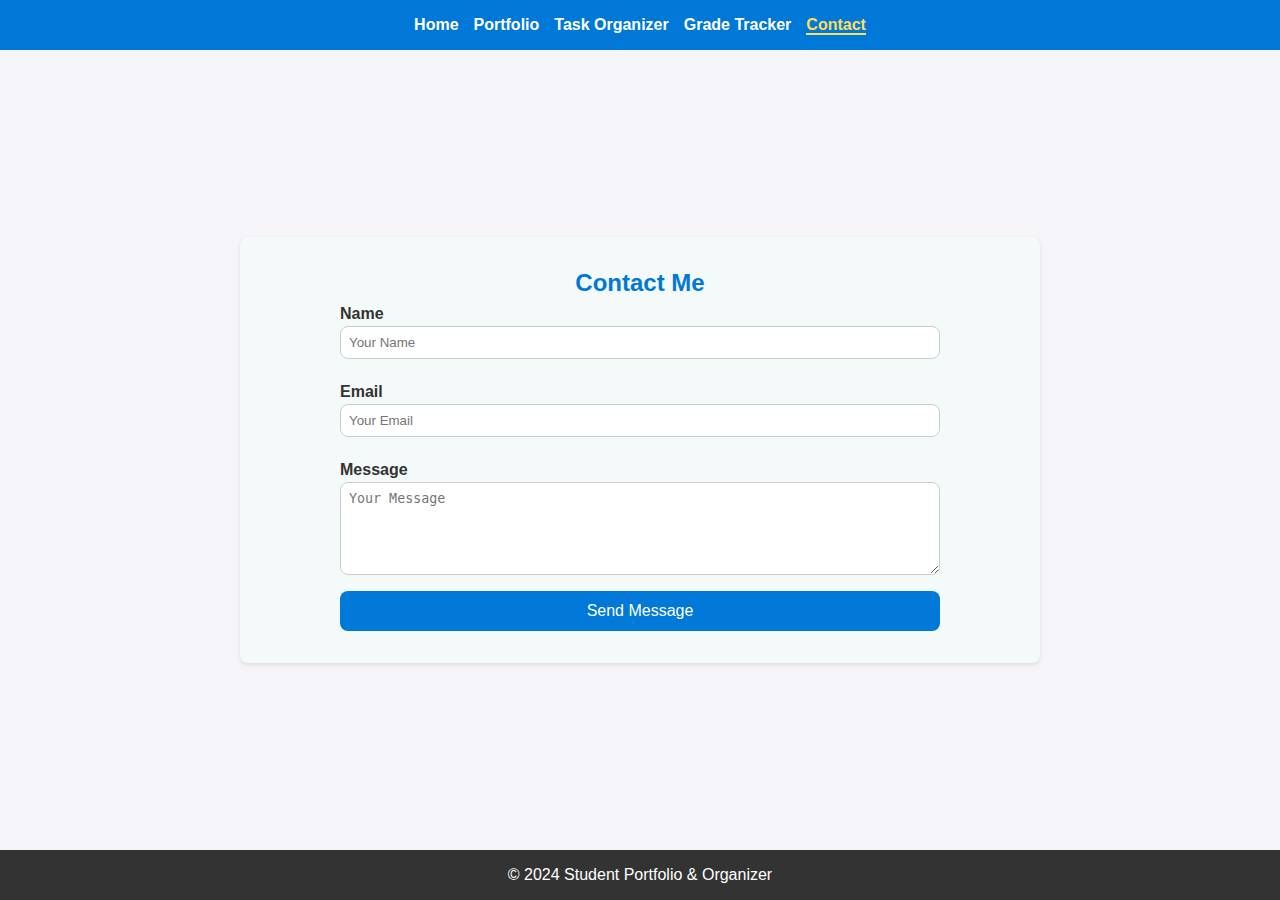
<file: contact.html>
<!DOCTYPE html>
<html lang="en">
<head>
    <meta charset="UTF-8">
    <meta name="viewport" content="width=device-width, initial-scale=1.0">
    <title>Contact Us</title>
    <link rel="stylesheet" href="style.css">
    <script src="script.js" defer></script>
</head>
<body>
    <div class="container">
        <header>
            <nav>
                <ul>
                    <li><a href="index.html">Home</a></li>
                    <li><a href="portfolio.html">Portfolio</a></li>
                    <li><a href="organizer.html">Task Organizer</a></li>
                    <li><a href="grades.html">Grade Tracker</a></li>
                    <li><a href="contact.html" class="active">Contact</a></li>
                </ul>
            </nav>
        </header>
        <main class="secondary-page">
            <section id="contact">
                <h2>Contact Me</h2>
                <div class="contact-container">
                    <form id="contactForm">
                        <label for="name">Name</label>
                        <input type="text" id="name" placeholder="Your Name" aria-label="Your Name" required>

                        <label for="email">Email</label>
                        <input type="email" id="email" placeholder="Your Email" aria-label="Your Email" required>

                        <label for="message">Message</label>
                        <textarea id="message" placeholder="Your Message" rows="5" aria-label="Your Message" required></textarea>

                        <button type="submit" aria-label="Send Message">Send Message</button>
                    </form>
                    <p id="formFeedback" style="display: none; color: green;">Thank you! Your message has been received.</p>
                </div>
            </section>
        </main>
        <footer>
            <p>&copy; 2024 Student Portfolio & Organizer</p>
        </footer>
    </div>
</body>
</html>
</file>
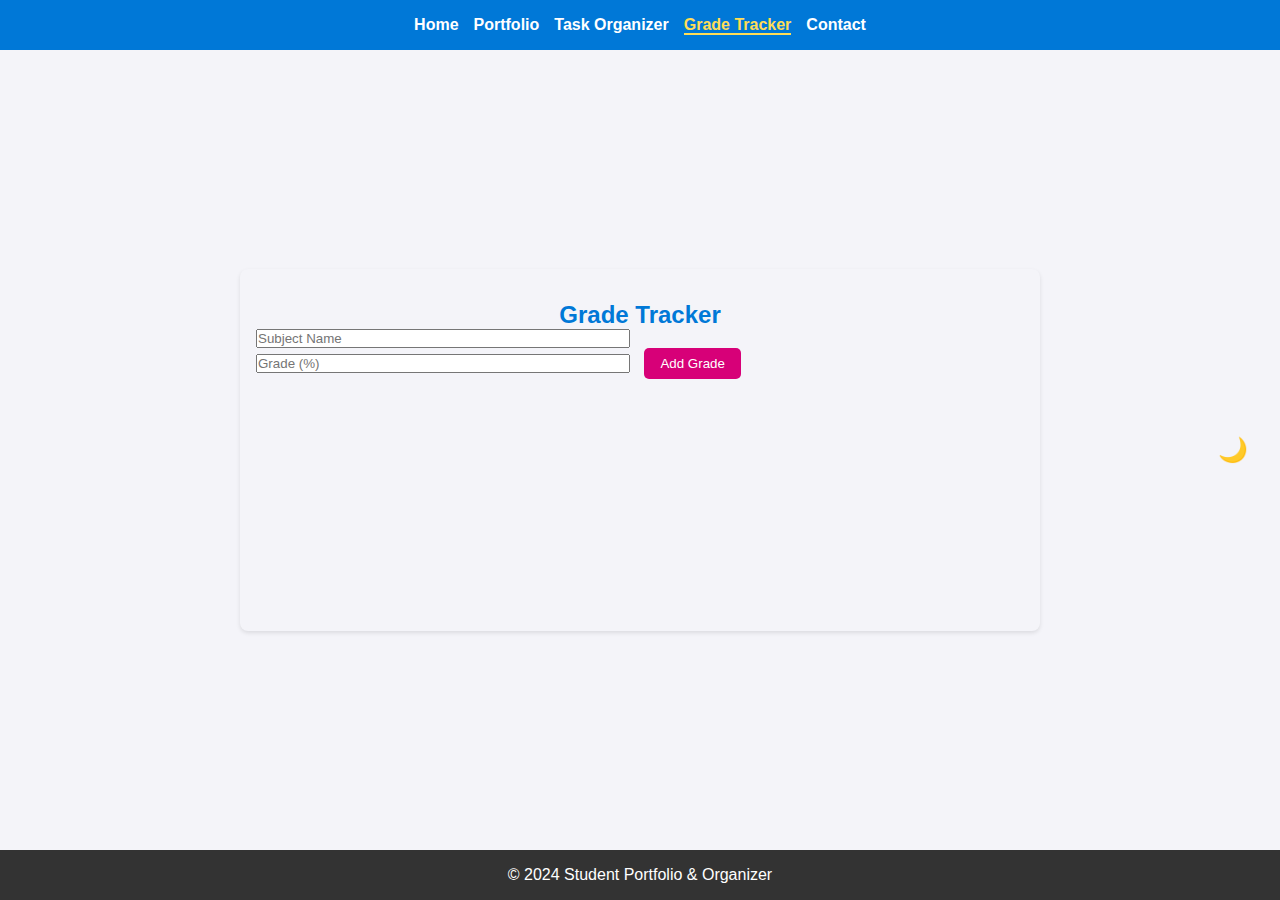
<file: grades.html>
<!DOCTYPE html>
<html lang="en">
<head>
    <meta charset="UTF-8">
    <meta name="viewport" content="width=device-width, initial-scale=1.0">
    <title>Grade Tracker - Track Your Grades</title>
    <link rel="stylesheet" href="style.css">
    <script src="script.js" defer></script>
</head>
<body>
    <div class="container">
        <header>
            <nav>
                <ul>
                    <li><a href="index.html">Home</a></li>
                    <li><a href="portfolio.html">Portfolio</a></li>
                    <li><a href="organizer.html">Task Organizer</a></li>
                    <li><a href="grades.html" class="active">Grade Tracker</a></li>
                    <li><a href="contact.html">Contact</a></li>
                </ul>
            </nav>
            <button id="themeToggle" class="theme-toggle" aria-label="Toggle Dark Mode">
                🌙
            </button>
        </header>
        <main class="secondary-page">
            <section id="grades">
                <h2>Grade Tracker</h2>
                <div class="grade-container">
                    <input type="text" id="subjectInput" placeholder="Subject Name" aria-label="Subject Name">
                    <input type="number" id="gradeInput" placeholder="Grade (%)" aria-label="Grade Percentage">
                    <button onclick="addGrade()" aria-label="Add Grade">Add Grade</button>
                    <ul id="gradeList" class="editable">
                        <p id="noGradesMessage">No grades added yet. Start by adding your first grade!</p>
                    </ul>
                </div>
                <canvas id="gradeChart" width="400" height="200"></canvas>
            </section>
        </main>
        <footer>
            <p>&copy; 2024 Student Portfolio & Organizer</p>
        </footer>
    </div>
</body>
</html>
</file>
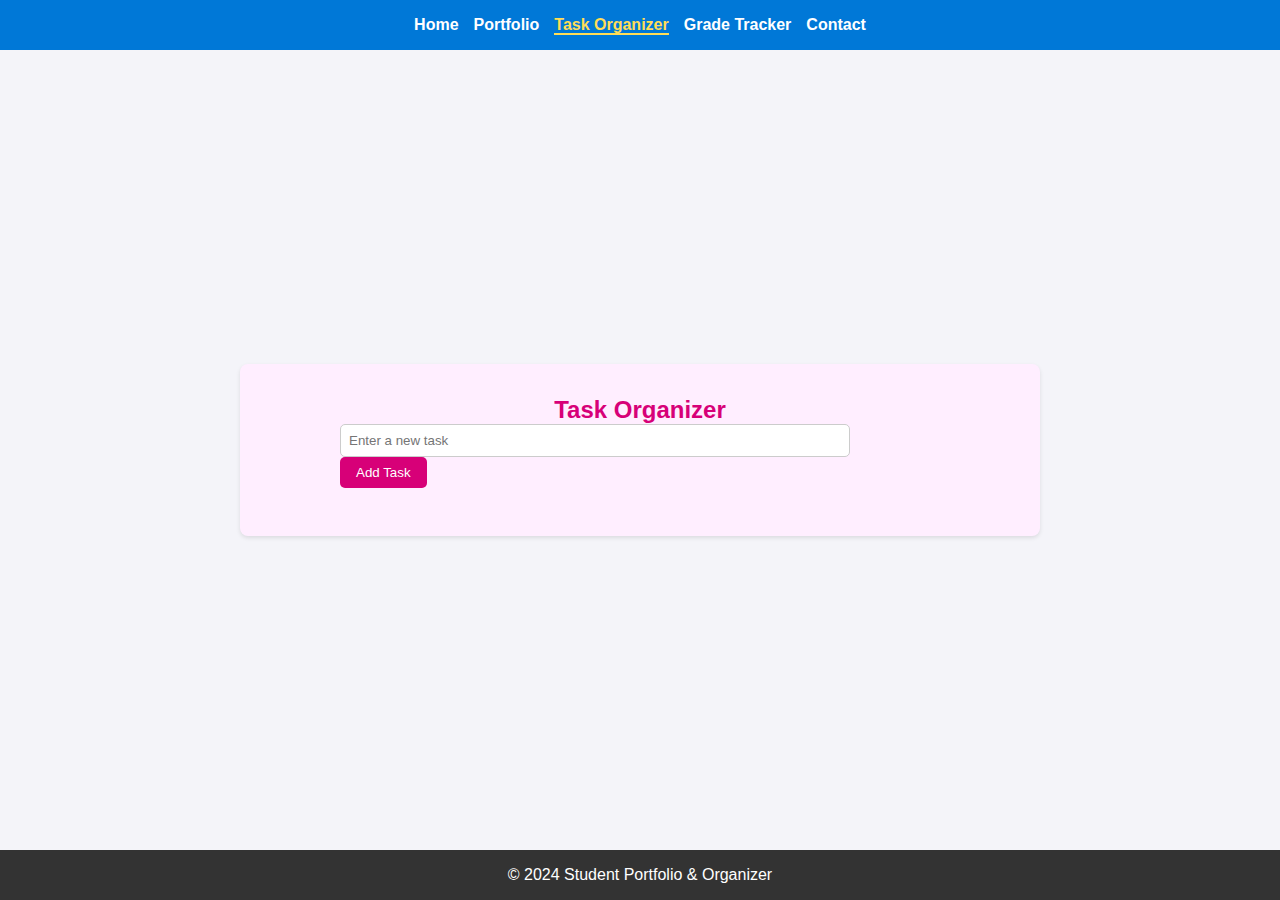
<file: organizer.html>
<!DOCTYPE html>
<html lang="en">
<head>
    <meta charset="UTF-8">
    <meta name="viewport" content="width=device-width, initial-scale=1.0">
    <title>Task Organizer - Stay Organized</title>
    <link rel="stylesheet" href="style.css">
    <script src="script.js" defer></script>
</head>
<body>
 <div class="container">
    <header>
        <nav>
            <ul>
                <li><a href="index.html">Home</a></li>
                <li><a href="portfolio.html">Portfolio</a></li>
                <li><a href="organizer.html" class="active">Task Organizer</a></li>
                <li><a href="grades.html">Grade Tracker</a></li>
                <li><a href="contact.html">Contact</a></li>
            </ul>
        </nav>
    </header>
    <main class="secondary-page">
        <section id="organizer">
            <h2>Task Organizer</h2>
            <div class="task-container">
                <input type="text" id="taskInput" placeholder="Enter a new task" aria-label="Task Input">
                <button onclick="addTask()" aria-label="Add Task">Add Task</button>
                <ul id="taskList" class="editable">
                    <p id="noTasksMessage">No tasks added yet. Start by adding your first task!</p>
                </ul>
            </div>
        </section>
    </main>
    <footer>
        <p>&copy; 2024 Student Portfolio & Organizer</p>
    </footer>
 </div>
</body>
</html>
</file>
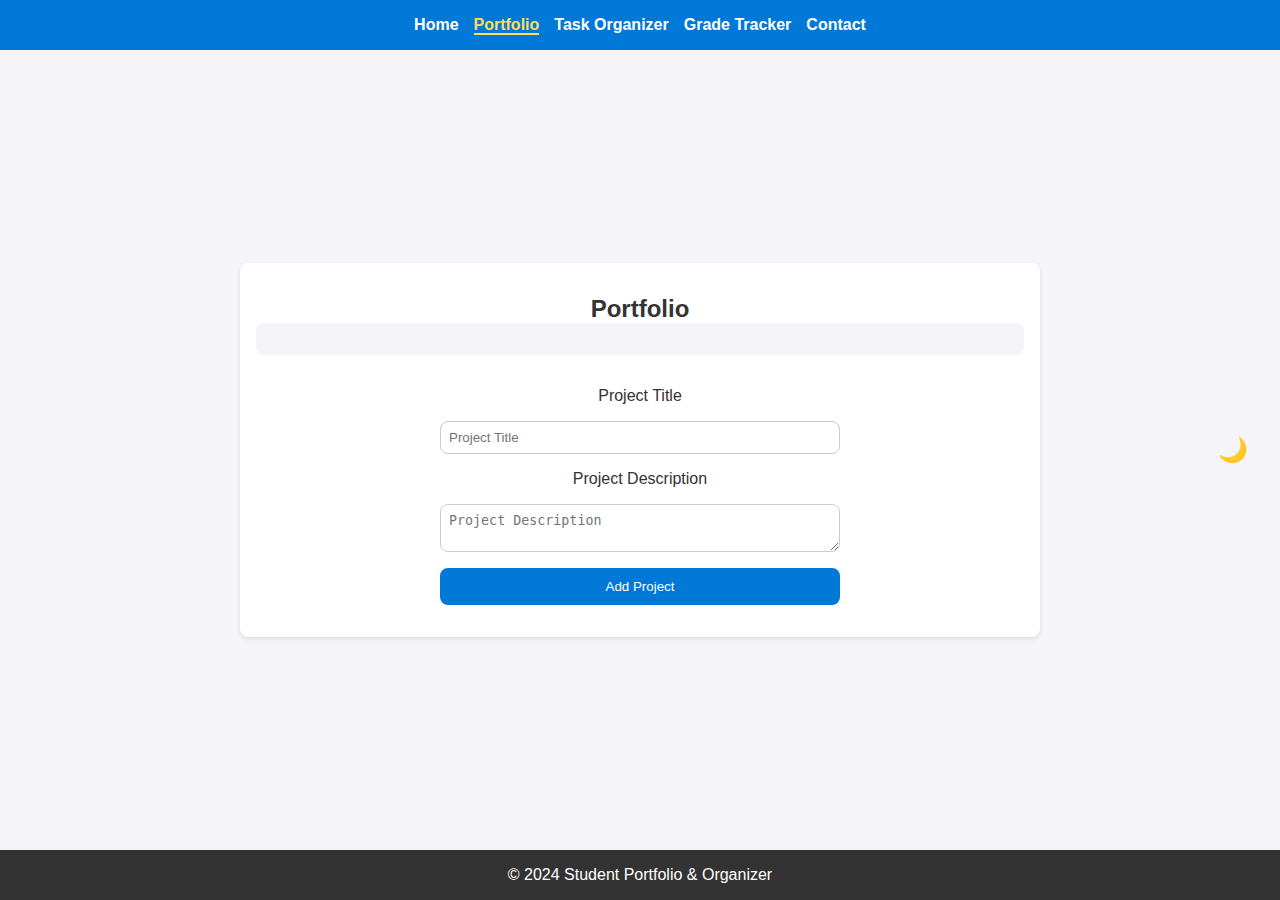
<file: portfolio.html>
<!DOCTYPE html>
<html lang="en">
<head>
    <meta charset="UTF-8">
    <meta name="viewport" content="width=device-width, initial-scale=1.0">
    <title>Portfolio - My Projects</title>
    <link rel="stylesheet" href="style.css">
    <script src="script.js" defer></script>
</head>
<body>
    <div class="container">
        <header>
            <nav>
                <ul>
                    <li><a href="index.html">Home</a></li>
                    <li><a href="portfolio.html" class="active">Portfolio</a></li>
                    <li><a href="organizer.html">Task Organizer</a></li>
                    <li><a href="grades.html">Grade Tracker</a></li>
                    <li><a href="contact.html">Contact</a></li>
                </ul>
            </nav>
            <button id="themeToggle" class="theme-toggle" aria-label="Toggle Dark Mode">
                🌙
            </button>
        </header>
        <main class="secondary-page">
            <section id="portfolio">
                <h2>Portfolio</h2>
                <div class="portfolio-container editable">
                    <p id="noProjectsMessage">No projects added yet. Add your first project below!</p>
                </div>
                <div class="add-project-form">
                    <label for="projectTitle">Project Title</label>
                    <input type="text" id="projectTitle" placeholder="Project Title" aria-label="Project Title">

                    <label for="projectDescription">Project Description</label>
                    <textarea id="projectDescription" placeholder="Project Description" aria-label="Project Description"></textarea>

                    <button onclick="addProject()" aria-label="Add Project">Add Project</button>
                </div>
            </section>
        </main>
        <footer>
            <p>&copy; 2024 Student Portfolio & Organizer</p>
        </footer>
    </div>
</body>
</html>
</file>
<file: style.css>
:root {
    --primary-color: #0078d7;
    --secondary-color: #ffdd57;
    --background-light: #f4f4f9;
    --background-dark: #333;
    --text-color: #333;
    --white: #fff;
    --danger-color: #f44336;
    --danger-hover: #d32f2f;
    --border-radius: 8px;
}

/* Global Styles */
html, body {
    margin: 0;
    padding: 0;
    height: 100%;
    width: 100%;
    font-family: Arial, sans-serif;
    background-color: var(--background-light);
    color: var(--text-color);
    box-sizing: border-box;
}

* {
    margin: 0;
    padding: 0;
    box-sizing: inherit;
}

body {
    display: flex;
    flex-direction: column;
    min-height: 100vh;
    height: fit-content;
}

.container {
    flex: 1;
    display: flex;
    flex-direction: column;
}

/* Header Styles */
header {
    background-color: var(--primary-color);
    color: var(--white);
    padding: 1rem 0;
    text-align: center;
}

nav ul {
    list-style: none;
    display: flex;
    justify-content: center;
    gap: 15px;
}

nav ul li a {
    color: var(--white);
    text-decoration: none;
    font-weight: bold;
    font-size: 1rem;
    transition: color 0.3s ease;
}

nav ul li a:hover,
nav ul li a.active {
    color: var(--secondary-color);
    border-bottom: 2px solid var(--secondary-color);
}

/* Main Content */
main {
    flex: 1;
    width: 100%;
    max-width: 1400px; /* Increased to maintain homepage perfection */
    margin: 0 auto;
    padding: 2rem;
    box-sizing: border-box;
}

/* Vertically center the homepage contents */
main.homepage {
    display: flex;
    flex-direction: column;
    justify-content: center; /* Centers content vertically */
    align-items: center; /* Centers content horizontally */
    height: 100vh; /* Full viewport height */
    text-align: center; /* Ensure text alignment is centered */
    padding: 2rem; /* Add padding for aesthetics */
    box-sizing: border-box; /* Include padding in height calculations */
}

main > section {
    width: 100%;
    max-width: 1200px; /* Ensures consistency across all pages */
    margin: 0 auto; /* Center content */
    padding: 2rem 1rem;
    text-align: center;
    border-radius: var(--border-radius);
    box-shadow: 0 2px 4px rgba(0, 0, 0, 0.1);
    background-color: var(--white);
}

/* Portfolio Section */
.portfolio-container {
    display: flex;
    flex-wrap: wrap;
    gap: 1rem;
    justify-content: center;
    padding: 1rem;
    background-color: var(--background-light);
    border-radius: var(--border-radius);
}

.portfolio-item {
    background: var(--white);
    border: 1px solid #ccc;
    border-radius: var(--border-radius);
    padding: 1rem;
    width: 300px;
    box-shadow: 0 2px 4px rgba(0, 0, 0, 0.1);
    text-align: center;
    display: flex;
    flex-direction: column;
    justify-content: space-between;
    height: 100%; /* Ensure consistent height for all items */
}

.portfolio-item h3 {
    color: var(--primary-color);
    margin-bottom: 0.5rem;
}

.portfolio-item p {
    margin-bottom: 1rem; /* Add spacing between content and button */
}

.portfolio-item button {
    margin-top: auto; /* Push the button to the bottom */
    padding: 0.5rem 1rem;
    background-color: var(--danger-color);
    color: var(--white);
    border: none;
    border-radius: var(--border-radius);
    cursor: pointer;
    align-self: center; /* Center the button horizontally */
}

.portfolio-item button:hover {
    background-color: var(--danger-hover);
}

.add-project-form {
    margin-top: 2rem;
    display: flex;
    flex-direction: column;
    gap: 1rem;
    max-width: 400px;
    margin-left: auto;
    margin-right: auto;
}

.add-project-form input,
.add-project-form textarea {
    padding: 0.5rem;
    border: 1px solid #ccc;
    border-radius: var(--border-radius);
}

.add-project-form button {
    padding: 0.7rem;
    background-color: var(--primary-color);
    color: var(--white);
    border: none;
    border-radius: var(--border-radius);
    cursor: pointer;
}

.add-project-form button:hover {
    background-color: #005a9e;
}

/* Task Organizer Section */
#organizer {
    background: #fef;
    padding: 2rem 1rem;
}

#organizer h2 {
    color: #d70078;
}

.task-container {
    max-width: 600px;
    margin: 0 auto;
    text-align: left;
}

#taskInput {
    width: calc(100% - 90px);
    padding: 0.5rem;
    margin-right: 10px;
    border: 1px solid #ccc;
    border-radius: 5px;
}

button {
    padding: 0.5rem 1rem;
    background-color: #d70078;
    color: var(--white);
    border: none;
    border-radius: 5px;
    cursor: pointer;
}

button:hover {
    background-color: #b00063;
}

#taskList {
    list-style: none;
    padding: 0;
    margin-top: 1rem;
}

#taskList li {
    padding: 0.5rem;
    background: var(--white);
    margin-bottom: 0.5rem;
    border: 1px solid #ccc;
    border-radius: 5px;
    display: flex;
    justify-content: space-between;
    align-items: center;
}

#taskList li button {
    background: var(--danger-color);
    color: var(--white);
    border: none;
    border-radius: 5px;
    cursor: pointer;
    padding: 0.3rem 0.5rem;
}

#taskList li button:hover {
    background: var(--danger-hover);
}

/* Grade Tracker Section */
#grades {
    background: var(--background-light);
    padding: 2rem 1rem;
    text-align: center;
}

#grades h2 {
    color: var(--primary-color);
}

.grade-container {
    max-width: 800px; /* Increased width to avoid narrow layout */
    margin: 0 auto;
    text-align: left;
    box-sizing: border-box;
}

#subjectInput, #gradeInput {
    width: calc(50% - 10px);
    margin-right: 10px;
}

#gradeList {
    list-style: none;
    padding: 0;
    margin-top: 1rem;
}

#gradeList li {
    display: flex;
    justify-content: space-between;
    align-items: center;
    padding: 0.5rem;
    background: var(--white);
    margin-bottom: 0.5rem;
    border: 1px solid #ccc;
    border-radius: 5px;
}

#gradeList li button {
    margin-left: auto; /* Push the button to the far right */
    background: var(--danger-color);
    color: var(--white);
    border: none;
    border-radius: 5px;
    cursor: pointer;
    padding: 0.3rem 0.5rem;
}

#gradeList li button:hover {
    background: var(--danger-hover);
}

/* Contact Section */
#contact {
    background: #f4f9f9;
    padding: 2rem 1rem;
}

#contact h2 {
    color: var(--primary-color);
}

.contact-container {
    max-width: 600px;
    margin: 0 auto;
    text-align: left;
}

form {
    display: flex;
    flex-direction: column;
}

form label {
    margin: 0.5rem 0 0.2rem;
    font-weight: bold;
}

form input, form textarea {
    padding: 0.5rem;
    border: 1px solid #ccc;
    border-radius: var(--border-radius);
    margin-bottom: 1rem;
    width: 100%;
}

form button {
    padding: 0.7rem;
    background-color: var(--primary-color);
    color: var(--white);
    border: none;
    border-radius: var(--border-radius);
    cursor: pointer;
    font-size: 1rem;
}

form button:hover {
    background-color: #005a9e;
}

#formFeedback {
    margin-top: 1rem;
    font-size: 1rem;
    color: green;
    text-align: center;
}

main.secondary-page {
    display: flex;
    flex-direction: column;
    justify-content: center; /* Centers content vertically */
    align-items: center; /* Centers content horizontally */
    height: 100%; /* Full viewport height */
}

main.secondary-page > section {
    margin: 0 auto; /* Centers the section horizontally */
    max-width: 800px; /* Adjust width as needed */
    width: 100%; /* Ensure full width */
}

/* Footer Styles */
footer {
    background: var(--background-dark);
    color: var(--white);
    text-align: center;
    padding: 1rem 0;
    margin-top: auto;
}

/* Responsive Design */
@media (max-width: 768px) {
    main {
        padding: 1rem;
    }

    .portfolio-item {
        width: 100%;
    }
}

/* Dark Mode Styles */
body.dark-mode {
    background-color: #121212; /* Dark background for the body */
    color: #f1f1f1; /* Light text for contrast */
}

/* Header in Dark Mode */
header.dark-mode {
    background-color: #1e1e1e; /* Dark header background */
    color: #f1f1f1;
}

/* Footer in Dark Mode */
footer.dark-mode {
    background-color: #1e1e1e; /* Dark footer background */
    color: #f1f1f1;
}

/* Navigation Links in Dark Mode */
nav ul li a.dark-mode {
    color: #f1f1f1; /* Light text for navigation links */
}

nav ul li a.dark-mode:hover {
    color: var(--secondary-color); /* Highlight on hover */
}

/* Inputs and Textareas in Dark Mode */
input.dark-mode,
textarea.dark-mode {
    background-color: #333; /* Dark background for inputs */
    color: #f1f1f1; /* Light text for readability */
    border: 1px solid #555; /* Darker border for inputs */
}

input.dark-mode::placeholder,
textarea.dark-mode::placeholder {
    color: #888; /* Subtle placeholder color */
}

/* Buttons in Dark Mode */
button.dark-mode {
    background-color: #444; /* Dark background for buttons */
    color: #f1f1f1; /* Light text */
    border: 1px solid #555; /* Subtle border */
}

button.dark-mode:hover {
    background-color: #555; /* Slightly lighter hover effect */
}

/* Portfolio Items in Dark Mode */
.portfolio-item.dark-mode {
    background-color: #1e1e1e; /* Dark background for project items */
    border: 1px solid #444; /* Darker border */
    color: #f1f1f1; /* Light text */
}

/* Lists in Dark Mode (e.g., Tasks, Grades) */
#taskList.dark-mode li,
#gradeList.dark-mode li {
    background-color: #1e1e1e; /* Dark list background */
    border: 1px solid #444; /* Darker border */
    color: #f1f1f1; /* Light text */
}

/* Dark Mode Toggle Button */
.theme-toggle {
    position: absolute;
    top: 50%;
    right: 1rem;
    transform: translateY(-50%);
    background: none;
    border: none;
    font-size: 1.5rem;
    cursor: pointer;
    color: var(--white);
    transition: color 0.3s ease, transform 0.3s ease;
}

.theme-toggle:hover {
    color: var(--secondary-color);
    transform: translateY(-50%) scale(1.2);
}

body.dark-mode .theme-toggle {
    color: #f1f1f1; /* Change icon color in Dark Mode */
}

/* Dark Mode: Sections */
body.dark-mode main > section {
    background-color: #1e1e1e; /* Dark background for sections */
    border: 1px solid #444; /* Subtle border for sections */
    color: #f1f1f1; /* Light text for contrast */
}

/* Ensure consistent padding and spacing */
body.dark-mode main > section h2,
body.dark-mode main > section p {
    color: #f1f1f1; /* Ensure text within sections is readable */
}

/* Lists within sections in Dark Mode */
body.dark-mode main > section ul {
    background-color: #1e1e1e;
    /* border: 1px solid #444;  */
    color: #f1f1f1;
}

/* Inputs and buttons in sections */
body.dark-mode main > section input,
body.dark-mode main > section textarea,
body.dark-mode main > section button {
    background-color: #333; /* Dark input and button background */
    color: #f1f1f1; /* Light text */
    border: 1px solid #555; /* Subtle border for contrast */
}

/* Portfolio Container in Dark Mode */
body.dark-mode .portfolio-container {
    background-color: #1e1e1e; /* Dark background */
    border: 1px solid #444; /* Subtle border */
    color: #f1f1f1; /* Light text for readability */
}

/* Task Container in Dark Mode */
body.dark-mode .task-container {
    background-color: #1e1e1e; /* Dark background */
    border: none;
    color: #f1f1f1; /* Light text */
}

/* Grade Container in Dark Mode */
body.dark-mode .grade-container {
    background-color: #1e1e1e; /* Dark background */
    border: none;
    color: #f1f1f1; /* Light text */
}

/* Contact Container in Dark Mode */
body.dark-mode .contact-container {
    background-color: #1e1e1e; /* Dark background */
    color: #f1f1f1; /* Light text */
}

/* Ensure forms inside containers adopt Dark Mode */
body.dark-mode .contact-container form input,
body.dark-mode .contact-container form textarea,
body.dark-mode .contact-container form button {
    background-color: #333; /* Dark background for form elements */
    color: #f1f1f1; /* Light text */
    border: 1px solid #555; /* Subtle border for contrast */
}

body.dark-mode .task-container input,
body.dark-mode .grade-container input {
    background-color: #333; /* Dark background for inputs */
    color: #f1f1f1; /* Light text */
    border: 1px solid #555; /* Subtle border */
}

body.dark-mode .task-container button,
body.dark-mode .grade-container button,
body.dark-mode .portfolio-container button {
    background-color: #444; /* Dark background for buttons */
    color: #f1f1f1; /* Light text */
    border: 1px solid #555; /* Subtle border */
}

body.dark-mode .task-container button:hover,
body.dark-mode .grade-container button:hover,
body.dark-mode .portfolio-container button:hover {
    background-color: #555; /* Lighter hover effect */
}

/* Dark Mode: Organizer Section */
body.dark-mode #organizer {
    background-color: #1e1e1e; /* Dark background */
    color: #f1f1f1; /* Light text */
    border: 1px solid #444; /* Subtle border for contrast */
}

/* Dark Mode: Grades Section */
body.dark-mode #grades {
    background-color: #1e1e1e; /* Dark background */
    color: #f1f1f1; /* Light text */
    border: 1px solid #444; /* Subtle border for contrast */
}

/* Dark Mode: Contact Section */
body.dark-mode #contact {
    background-color: #1e1e1e; /* Dark background */
    color: #f1f1f1; /* Light text */
    border: 1px solid #444; /* Subtle border for contrast */
}

/* contact form in Dark Mode */
body.dark-mode #contactForm {
    border: none
}

/* Dark Mode: Task List */
body.dark-mode #taskList li {
    background-color: #1e1e1e; /* Dark background for task items */
    color: #f1f1f1; /* Light text for contrast */
    border: 1px solid #444; /* Subtle border */
}

/* Dark Mode: Grade List */
body.dark-mode #gradeList li {
    background-color: #1e1e1e; /* Dark background for grade items */
    color: #f1f1f1; /* Light text for contrast */
    border: 1px solid #444; /* Subtle border */
}
</file>
